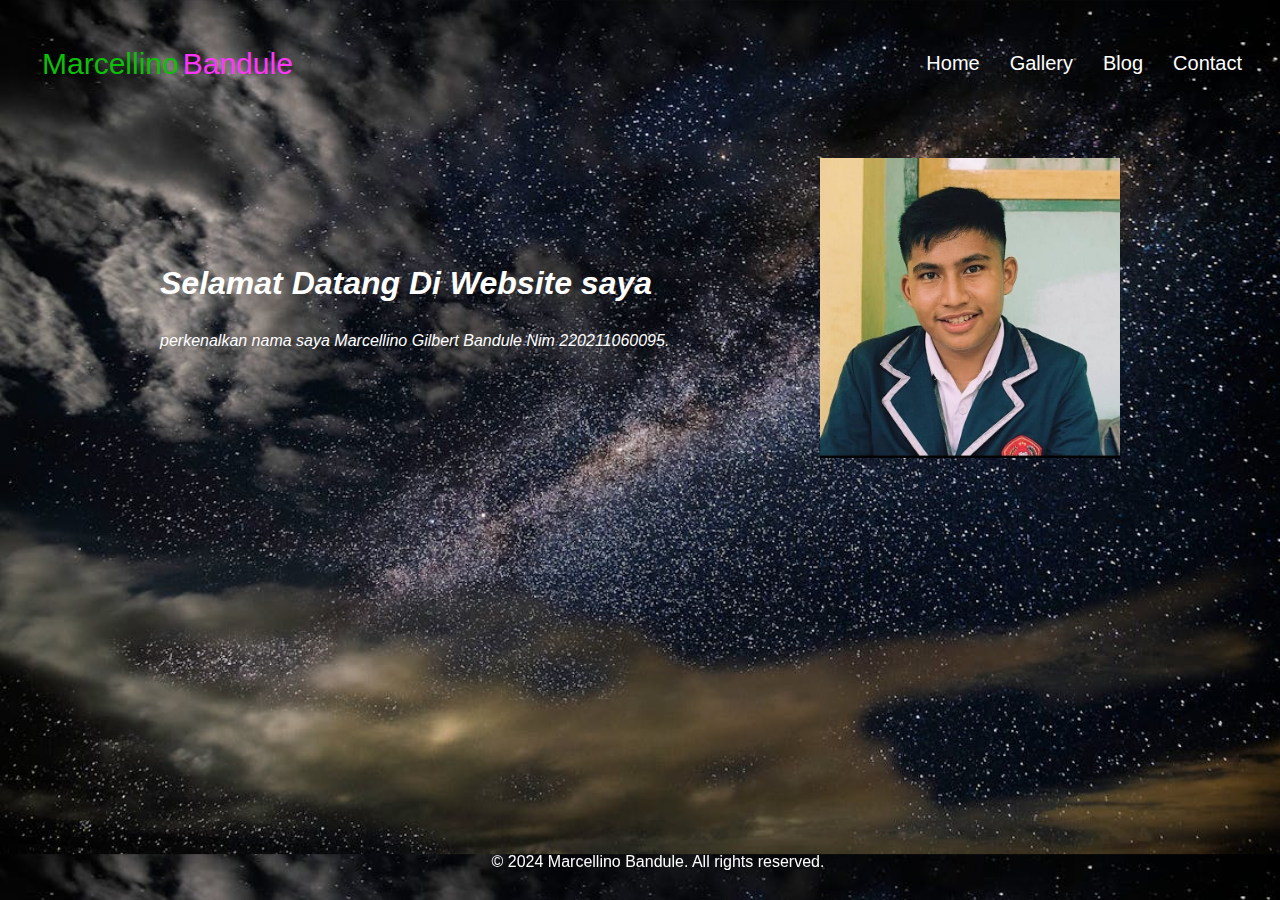
<file: index.html>
<!DOCTYPE html>
<html lang="id">
<head>
    <script src="index.js"></script>
    <link rel="stylesheet" type="text/css" href="html.css">
    <meta charset="UTF-8">
    <meta name="viewport" content="width=device-width, initial-scale=1.0">
    <title>Biodata</title>
</head>
<body>
    <div class="container">
        <nav class="Wrapper">
            <div class="brand">
                <div class="firstname">marcellino</div>
                <div class="lastname">bandule</div>
            </div>
            <ul class="navigation">
                <li><a href="index.html">Home</a></li>
                <li><a href="gallery.html">Gallery</a></li>
                <li><a href="blog.html">Blog</a></li>
                <li><a href="contact.html">Contact</a></li>
            </ul>
        </nav>
    </div>
    <main>
        <div class="content">
            <div class="text">
                <h1>Selamat Datang Di Website saya</h1>
                <p id="currentTime"></p>
                <p>perkenalkan nama saya Marcellino Gilbert Bandule Nim 220211060095.</p>
            </div>
            <div class="image" id="parallax">
                <img src="Foto saya.jpg" alt="Description of the image">
                <img id="floatingImage" src="floatinggg.jpg" alt="Floating Image">
            </div>
        </div>
    </main>
    <footer class="footer" id="footer">
        <p>&copy; 2024 Marcellino Bandule. All rights reserved.</p>
    </footer>

</body>
</html>
</file>
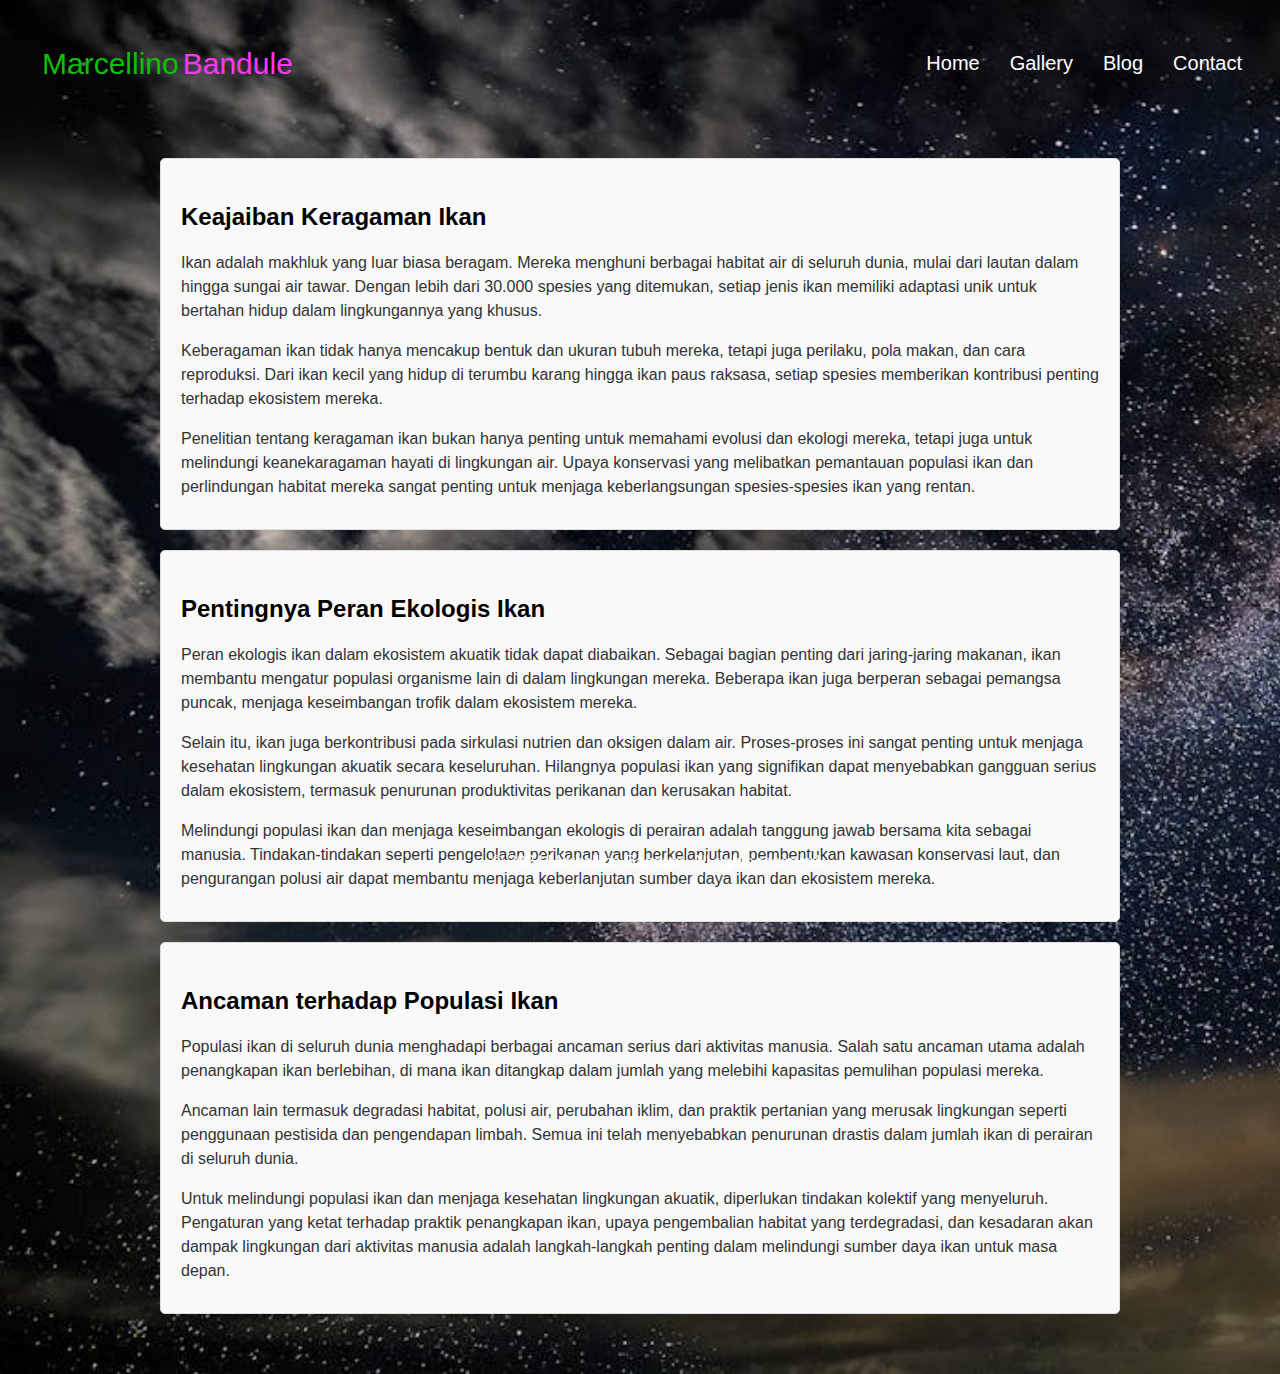
<file: blog.html>
<!DOCTYPE html>
<html lang="id">
<head>
    <script src="blog.js"></script>
    <link rel ="stylesheet" href="BLOG.css" />
    <meta charset="UTF-8">
    <meta name="viewport" content="width=device-width, initial-scale=1.0">
    <title>Blog</title>
</head>
<body>
    <div class="container">
        <nav class="Wrapper">
            <div class="brand">
                <div class="firstname">marcellino</div>
                <div class="lastname" >bandule</div>
            </div>
            <ul class="navigation">
                <li><a href="index.html">Home</a></li>
                <li><a href="gallery.html">Gallery</a></li>
                <li><a href="blog.html">Blog</a></li>
                <li><a href="contact.html">Contact</a></li>
            </ul>
        </nav>
    </div>
    
    <main>
        <article>
            <h2>Keajaiban Keragaman Ikan</h2>
            <p>Ikan adalah makhluk yang luar biasa beragam. Mereka menghuni berbagai habitat air di seluruh dunia, mulai dari lautan dalam hingga sungai air tawar. Dengan lebih dari 30.000 spesies yang ditemukan, setiap jenis ikan memiliki adaptasi unik untuk bertahan hidup dalam lingkungannya yang khusus.</p>
            <p>Keberagaman ikan tidak hanya mencakup bentuk dan ukuran tubuh mereka, tetapi juga perilaku, pola makan, dan cara reproduksi. Dari ikan kecil yang hidup di terumbu karang hingga ikan paus raksasa, setiap spesies memberikan kontribusi penting terhadap ekosistem mereka.</p>
            <p>Penelitian tentang keragaman ikan bukan hanya penting untuk memahami evolusi dan ekologi mereka, tetapi juga untuk melindungi keanekaragaman hayati di lingkungan air. Upaya konservasi yang melibatkan pemantauan populasi ikan dan perlindungan habitat mereka sangat penting untuk menjaga keberlangsungan spesies-spesies ikan yang rentan.</p>
        </article>
        
        <article>
            <h2>Pentingnya Peran Ekologis Ikan</h2>
            <p>Peran ekologis ikan dalam ekosistem akuatik tidak dapat diabaikan. Sebagai bagian penting dari jaring-jaring makanan, ikan membantu mengatur populasi organisme lain di dalam lingkungan mereka. Beberapa ikan juga berperan sebagai pemangsa puncak, menjaga keseimbangan trofik dalam ekosistem mereka.</p>
            <p>Selain itu, ikan juga berkontribusi pada sirkulasi nutrien dan oksigen dalam air. Proses-proses ini sangat penting untuk menjaga kesehatan lingkungan akuatik secara keseluruhan. Hilangnya populasi ikan yang signifikan dapat menyebabkan gangguan serius dalam ekosistem, termasuk penurunan produktivitas perikanan dan kerusakan habitat.</p>
            <p>Melindungi populasi ikan dan menjaga keseimbangan ekologis di perairan adalah tanggung jawab bersama kita sebagai manusia. Tindakan-tindakan seperti pengelolaan perikanan yang berkelanjutan, pembentukan kawasan konservasi laut, dan pengurangan polusi air dapat membantu menjaga keberlanjutan sumber daya ikan dan ekosistem mereka.</p>
        </article>
        
        <article>
            <h2>Ancaman terhadap Populasi Ikan</h2>
            <p>Populasi ikan di seluruh dunia menghadapi berbagai ancaman serius dari aktivitas manusia. Salah satu ancaman utama adalah penangkapan ikan berlebihan, di mana ikan ditangkap dalam jumlah yang melebihi kapasitas pemulihan populasi mereka.</p>
            <p>Ancaman lain termasuk degradasi habitat, polusi air, perubahan iklim, dan praktik pertanian yang merusak lingkungan seperti penggunaan pestisida dan pengendapan limbah. Semua ini telah menyebabkan penurunan drastis dalam jumlah ikan di perairan di seluruh dunia.</p>
            <p>Untuk melindungi populasi ikan dan menjaga kesehatan lingkungan akuatik, diperlukan tindakan kolektif yang menyeluruh. Pengaturan yang ketat terhadap praktik penangkapan ikan, upaya pengembalian habitat yang terdegradasi, dan kesadaran akan dampak lingkungan dari aktivitas manusia adalah langkah-langkah penting dalam melindungi sumber daya ikan untuk masa depan.</p>
        </article>
    </main>
    <footer class="footer">
        <p>&copy; 2024 Marcellino Bandule. All rights reserved.</p>
    </footer>
</body>
</html>
</file>
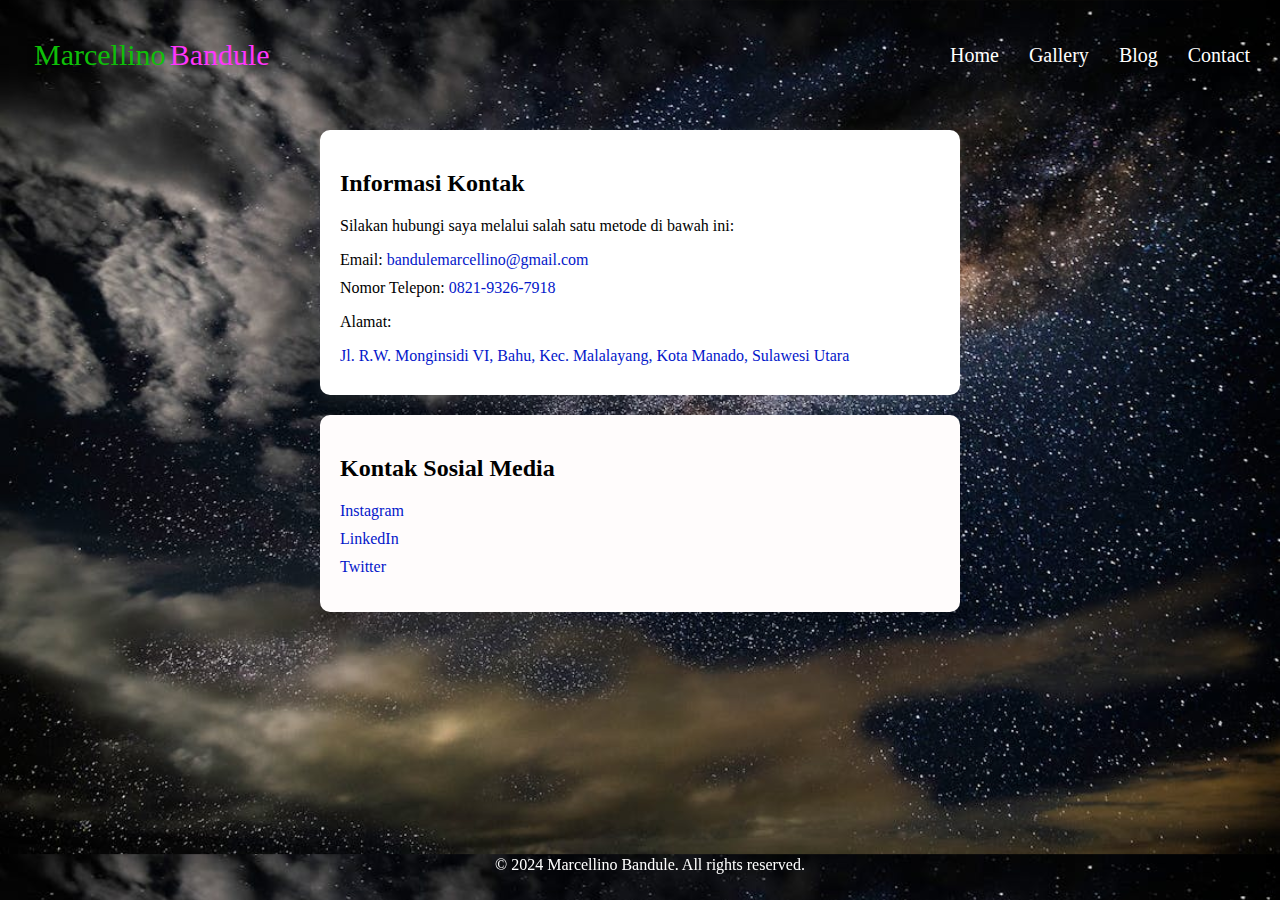
<file: contact.html>
<!DOCTYPE html>
<html lang="id">
<head>
    <script src="contact.js"></script>
    <link rel ="stylesheet" href="contact.css" />
    <meta charset="UTF-8">
    <meta name="viewport" content="width=device-width, initial-scale=1.0">
    <title>Kontak Saya</title>
</head>
<body>
    <div class="container">
        <nav class="Wrapper">
            <div class="brand">
                <div class="firstname">marcellino</div>
                <div class="lastname" >bandule</div>
            </div>
            <ul class="navigation">
                <li><a href="index.html">Home</a></li>
                <li><a href="gallery.html">Gallery</a></li>
                <li><a href="blog.html">Blog</a></li>
                <li><a href="contact.html">Contact</a></li>
            </ul>
        </nav>
    </div>
    <main>
        <section class="contact-info">
            <h2>Informasi Kontak</h2>
            <p>Silakan hubungi saya melalui salah satu metode di bawah ini:</p>
            <ul>
                <li>Email: <a href="mailto:bandulemarcellino@gmail.com">bandulemarcellino@gmail.com</a></li>
                <li>Nomor Telepon: <a href="https://wa.me/6281234567890">0821-9326-7918</a></li>
            </ul>
            <div class="address-box">
                <p class="address-title">Alamat:</p>
                <p class="address-text"><a href="https://www.google.com/maps?q=Jl.+R.W.+Monginsidi+VI,+Bahu,+Kec.+Malalayang,+Kota+Manado,+Sulawesi+Utara">Jl. R.W. Monginsidi VI, Bahu, Kec. Malalayang, Kota Manado, Sulawesi Utara</a></p>
            </div>
        </section>
        <section class="social-media">
            <h2>Kontak Sosial Media</h2>
            <ul>
                <li><a href="https://www.instagram.com/acelbandule">Instagram</a></li>
                <li><a href="https://www.linkedin.com/in/MarcellinoBandule">LinkedIn</a></li>
                <li><a href="https://twitter.com/Acelbandule1">Twitter</a></li>
            </ul>
        </section>
    </main>
    <footer class="footer">
        <p>&copy; 2024 Marcellino Bandule. All rights reserved.</p>
    </footer>
</body>
</html>
</file>
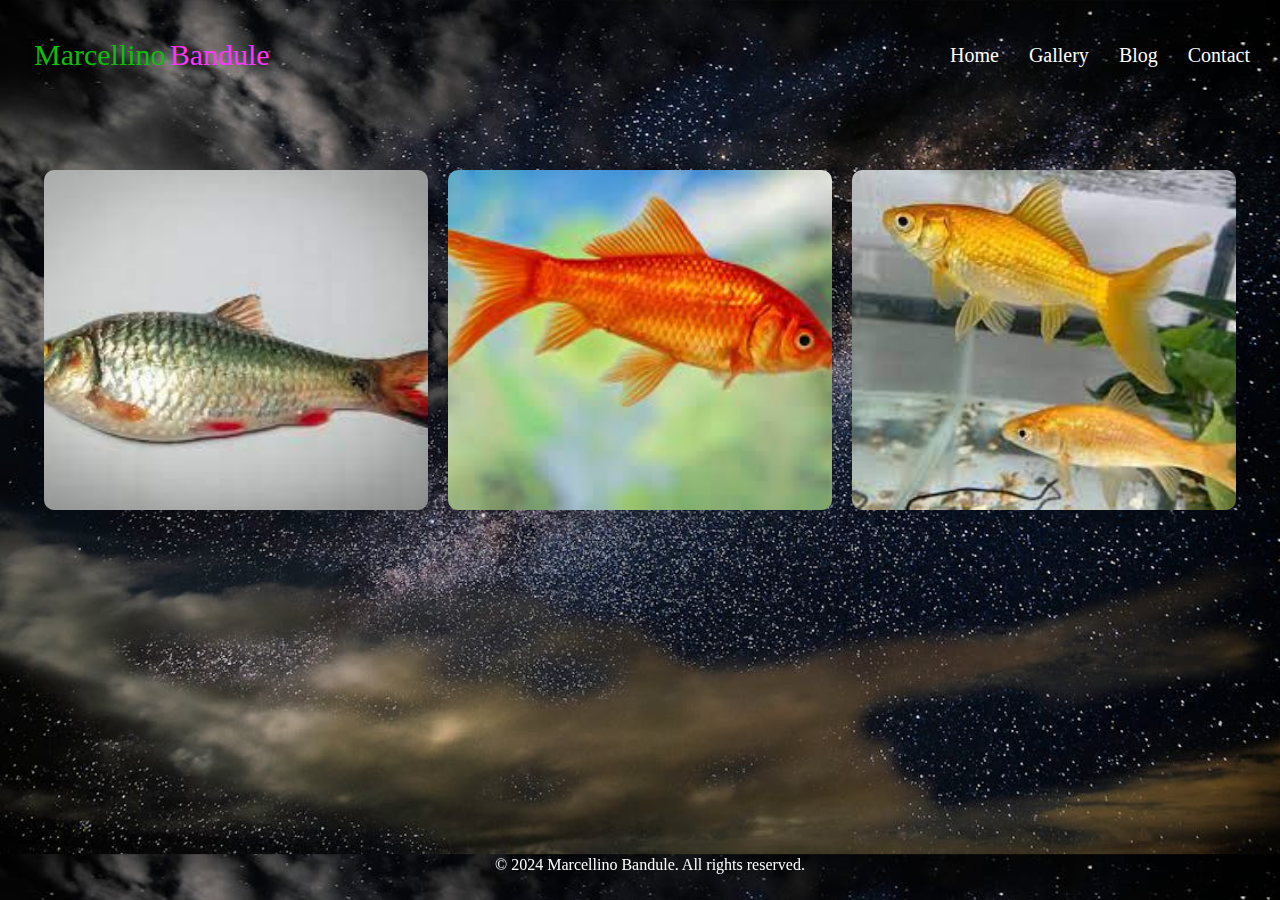
<file: gallery.html>
<!DOCTYPE html>
<html lang="id">
<head>

    <script src="gallery.js"></script>
    <meta name="viewport" content="width=device-width, initial-scale=1.0">
    <title>Marcellino Bandule - Gallery</title>
    <link rel ="stylesheet" href="gallery.css" />
</head>
<body>
  <div class="container">
    <nav class="Wrapper">
        <div class="brand">
            <div class="firstname">marcellino</div>
            <div class="lastname" >bandule</div>
        </div>
        <ul class="navigation">
            <li><a href="index.html">Home</a></li>
            <li><a href="gallery.html">Gallery</a></li>
            <li><a href="blog.html">Blog</a></li>
            <li><a href="contact.html">Contact</a></li>
        </ul>
    </nav>
</div>

    <div class="gallery-container">
  <div class="gallery-item">
    <img src="ikan3.jpeg" alt="ikan koki">
    <div class="gallery-item-description">
      <h3>Ikan Koki</h3>
    </div>
  </div>
  <div class="gallery-item">
    <img src="ikan1.jpeg" alt="ikan Pool Barb">
    <div class="gallery-item-description">
      <h3>Ikan Pool Barb</h3>
    </div>
  </div>
  <div class="gallery-item">
    <img src="ikan2.jpeg" alt="ikan mas">
    <div class="gallery-item-description">
      <h3>Ikan Mas</h3>
    </div>
  </div>
</div>

    <footer class="footer">
        <p>&copy; 2024 Marcellino Bandule. All rights reserved.</p>
    </footer>
</body>
</html>
</file>
<file: html.css>
body {
  font-family: 'Roboto', sans-serif;
  font-size: 16px;
  line-height: 1.5;
  color: #333;
  transition: background-color 0.3s ease;
  background-image: url('backgroubd.jpeg');
  background-size: cover;
}
.container{
 display : flex;
 width : 100%;
 height: 100%;
 background-color: transparent;
}
.Wrapper {
  justify-content: space-between;
  align-items: center;
  display :flex;
  font-size: 20px;
  padding : 15px;
  width: 2000px;
  height:80px;
  background-color: transparent;
}
.brand{
  display : flex;
  flex-direction: row;
  font-size: 1.5em;
  padding: 15px;
  text-transform: capitalize;
}
.firstname{
  color: #0ebf08;
  padding-left: 4px;
}
.lastname{
  color: rgb(255, 54, 252);
  padding-left: 4px;
}
.navigation{
  display: flex;
  justify-content: center;
  align-items: center;
  height: 0;
  color: aqua;
}
.navigation>li {
  list-style-type: none;
  padding: 15px;
}
.navigation>li>a{
  color: white;
  font-size: 20px;
  text-decoration: none;
}
nav a:hover {
  background-color: #e70d0d;
}

nav li:hover {
  background-color: #eb0000;
}

nav li:hover::after {
  content: "";
  height: 5px;
  width: 100%;
  background-color: #fff;
  position: absolute;
  left: 0;
  bottom: 0;
  animation: slide-in 0.3s ease-out;
}

main {
  max-width: 960px;
  margin: 20px auto;
  padding: 20px;
}

.content {
  display: flex;
  
}

.text {
  flex: 1;
  padding-right: 20px; 
  padding-top: 80px;
  color: white;
  font-style: italic;
}

.image img {
  max-width: 300px; 
}

footer {
  position: fixed;
  bottom: 0;
  width: 100%;
  background-color: transparent; 
  color: #fff; 
  padding: 10px; 
  text-align: center; 
}
.image {
  overflow: hidden;
  height: 400px; 
}

.image img {
  width: 100%;
  height: auto;
  transition: transform 0.5s ease-out;
}
#floatingImage {
  position: absolute;
  display: none; 
  pointer-events: none; 
  z-index: 1000; 
  transition: transform 0.3s ease-in-out;
}

#parallax:hover #floatingImage {
  display: block; 
  transform: translate(-50%, -50%) scale(1.2); 
}
.navigation li {
  transition: transform 0.3s ease-in-out;
}

.navigation li:hover {
  transform: scale(1.1);
}
</file>
<file: BLOG.css>
body {
  font-family: 'Roboto', sans-serif;
  font-size: 16px;
  line-height: 1.5;
  color: #333;
  transition: background-color 0.3s ease;
  background-image: url('backgroubd.jpeg');
  background-size: cover;
}

.container{
  display : flex;
  width : 100%;
  height: 100%;
  background-color:transparent;
 }
 .Wrapper {
   justify-content: space-between;
   align-items: center;
   display :flex;
   font-size: 20px;
   padding : 15px;
   width: 2000px;
   height:80px;
   background-color: transparent;
 }
 .brand{
   display : flex;
   flex-direction: row;
   font-size: 1.5em;
   padding: 15px;
   text-transform: capitalize;
 }
 .firstname{
  color: #0ebf08;
  padding-left: 4px;
}
.lastname{
  color: rgb(255, 54, 252);
  padding-left: 4px;
}
 .navigation{
   display: flex;
   justify-content: center;
   align-items: center;
 }
 .navigation>li {
   list-style-type: none;
   padding: 15px;
 }
 .navigation>li>a{
  color: white;
  font-size: 20px;
  text-decoration: none;
}
nav a:hover {
  background-color: #e70d0d;
}

nav li:hover {
  background-color: #eb0000;
}

nav li:hover::after {
  content: "";
  height: 5px;
  width: 100%;
  background-color: #fff;
  position: absolute;
  left: 0;
  bottom: 0;
  animation: slide-in 0.3s ease-out;
}

main {
  max-width: 960px;
  margin: 20px auto;
  padding: 20px;
  animation: fade-in 0.5s ease-out;
}

article {
  background-color: #f9f9f9; 
  border: 1px solid #ddd; 
  border-radius: 5px; 
  padding: 20px; 
  margin-bottom: 20px;
}


article h2 {
  color: #000000; 
  margin-bottom: 10px; 
}


article p {
  color: #333; 
  margin-bottom: 10px; 
}

footer {
  position: fixed;
  bottom: 0;
  width: 100%;
  background-color: transparent; 
  color: #fff; 
  padding: 10px; 
  text-align: center; 
}
.navigation li {
  transition: transform 0.3s ease-in-out;
}

.navigation li:hover {
  transform: scale(1.1);
}
</file>
<file: contact.css>
body{
  margin: 0;
  padding: 0;
  box-sizing: border-box;
  background-image: url('backgroubd.jpeg');
  background-size: cover;
}

.container{
  display : flex;
  width : 100%;
  height: 100%;
  background-color: transparent;
 }
 .Wrapper {
   justify-content: space-between;
   align-items: center;
   display :flex;
   font-size: 20px;
   padding : 15px;
   width: 2000px;
   height:80px;
   background-color: transparent;
 }
 .brand{
   display : flex;
   flex-direction: row;
   font-size: 1.5em;
   padding: 15px;
   text-transform: capitalize;
 }
 .firstname{
  color: #0ebf08;
  padding-left: 4px;
}
.lastname{
  color: rgb(255, 54, 252);
  padding-left: 4px;
}
 .navigation{
   display: flex;
   justify-content: center;
   align-items: center;
   height: 0;
 }
 .navigation>li {
   list-style-type: none;
   padding: 15px;
 }
 .navigation>li>a{
   color: white;
   font-size: 20px;
   text-decoration: none;
 }
 nav a:hover {
   background-color: #e70d0d;
 }
 
 nav li:hover {
   background-color: #eb0000;
 }
 
 nav li:hover::after {
   content: "";
   height: 5px;
   width: 100%;
   background-color: #fff;
   position: absolute;
   left: 0;
   bottom: 0;
   animation: slide-in 0.3s ease-out;
 }

main {
    max-width: 800px;
    margin: 20px auto;
    padding: 0 20px;
}



.contact-info {
    background-color: #ffffff;
    padding: 20px;
    margin: 20px auto;
    max-width: 600px;
    border-radius: 10px;
    box-shadow: 0 5px 15px rgba(255, 254, 254, 0.1);
  }
  .contact-info, .social-media {
    animation: slide-from-left 0.5s ease-out;
  }
  
  .contact-info h2 {
    color: #000000;
    margin-bottom: 20px;
  }
  
  
  .contact-info p {
    color: #000000;
    margin-bottom: 10px;
  }
  
  
  .contact-info ul {
    padding: 0;
    list-style: none;
  }
  
  
  .contact-info li {
    margin-bottom: 10px;
    color: #000000;
  }
  
 
  .contact-info a {
    color: #0317ca;
    text-decoration: none;
  }
  
 
  .contact-info a:hover {
    text-decoration: underline;
  }
  
  
  .social-media {
    background-color: #fffcfc;
    padding: 20px;
    margin: 20px auto;
    max-width: 600px;
    border-radius: 10px;
    box-shadow: 0 5px 15px rgba(0, 0, 0, 0.1);
  }
  
 
  .social-media h2 {
    color: #000000;
    margin-bottom: 20px;
  }
  
 
  .social-media ul {
    padding: 0;
    list-style: none;
  }
  
  
  .social-media li {
    margin-bottom: 10px;
  }
  

  .social-media a {
    color: #0317ca;
    text-decoration: none;
  }
  
  
  .social-media a:hover {
    text-decoration: underline;
  }
  
  footer {
    position: fixed;
    bottom: 0;
    width: 100%;
    background-color: transparent; 
    color: #fff; 
    padding: 10px; 
    text-align: center; 
  }
  .navigation li {
    transition: transform 0.3s ease-in-out;
  }
  
  .navigation li:hover {
    transform: scale(1.1);
  }
</file>
<file: gallery.css>
body{
  margin: 0;
  padding: 0;
  box-sizing: border-box;
  background-image: url('backgroubd.jpeg');
  background-size: cover;
}

.container{
  display : flex;
  width : 100%;
  height: 100%;
  background-color: transparent;
 }
 .Wrapper {
   justify-content: space-between;
   align-items: center;
   display :flex;
   font-size: 20px;
   padding : 15px;
   width: 2000px;
   height:80px;
   background-color: transparent;
 }
 .brand{
   display : flex;
   flex-direction: row;
   font-size: 1.5em;
   padding: 15px;
   text-transform: capitalize;
 }
 .firstname{
  color: #0ebf08;
  padding-left: 4px;
}
.lastname{
  color: rgb(255, 54, 252);
  padding-left: 4px;
}
 .navigation{
   display: flex;
   justify-content: center;
   align-items: center;
   height: 0;
 }
 .navigation>li {
   list-style-type: none;
   padding: 15px;
 }
 .navigation>li>a{
   color: white;
   font-size: 20px;
   text-decoration: none;
 }
 nav a:hover {
   background-color: #e70d0d;
 }
 
 nav li:hover {
   background-color: #eb0000;
 }
 
 nav li:hover::after {
   content: "";
   height: 5px;
   width: 100%;
   background-color: #fff;
   position: absolute;
   left: 0;
   bottom: 0;
   animation: slide-in 0.3s ease-out;
 }
 
  .gallery-container {
      display: flex;
      flex-wrap: wrap;
      justify-content: center;
      margin: 50px 0;
    }
    
    .gallery-item {
      width: 300px;
      margin: 10px;
      position: relative;
      overflow: hidden;
      border-radius: 10px;
      box-shadow: 0 10px 20px rgba(0, 0, 0, 0.15);
      transition: transform 0.3s ease;
    }
    
    .gallery-item:hover {
      transform: translateY(-5px);
    }
    
    .gallery-item img {
      width: 100%; 
      height: 100%; 
      object-fit: cover; 
    }
    
    
    .gallery-item-description {
      background-color: rgba(0, 0, 0, 0.6);
      color: #fff;
      position: absolute;
      bottom: 0;
      width: 100%;
      padding: 10px;
      opacity: 0;
      transition: opacity 0.3s ease;
    }
    
    .gallery-item:hover .gallery-item-description {
      opacity: 1;
    }
    
    .gallery-item-description h3 {
      margin: 0 0 5px;
    }
    
    .gallery-item {
      width: 30%;
      margin-bottom: 20px;
      animation: fade-in 0.5s ease-out;
    }

.gallery-item {
  animation: slide-in 2s ease-out forwards;
}


.gallery-item:nth-child(1) {
  animation-delay: 0.2s;
}

.gallery-item:nth-child(2) {
  animation-delay: 0.6s;
}

.gallery-item:nth-child(3) {
  animation-delay: 0.10s;
}

     footer {
    position: fixed;
    bottom: 0;
    width: 100%;
    background-color: transparent; 
    color: #fff; 
    padding: 10px; 
    text-align: center; 
  }
  .navigation li {
    transition: transform 0.3s ease-in-out;
  }
  
  .navigation li:hover {
    transform: scale(1.1);
  }
</file>
